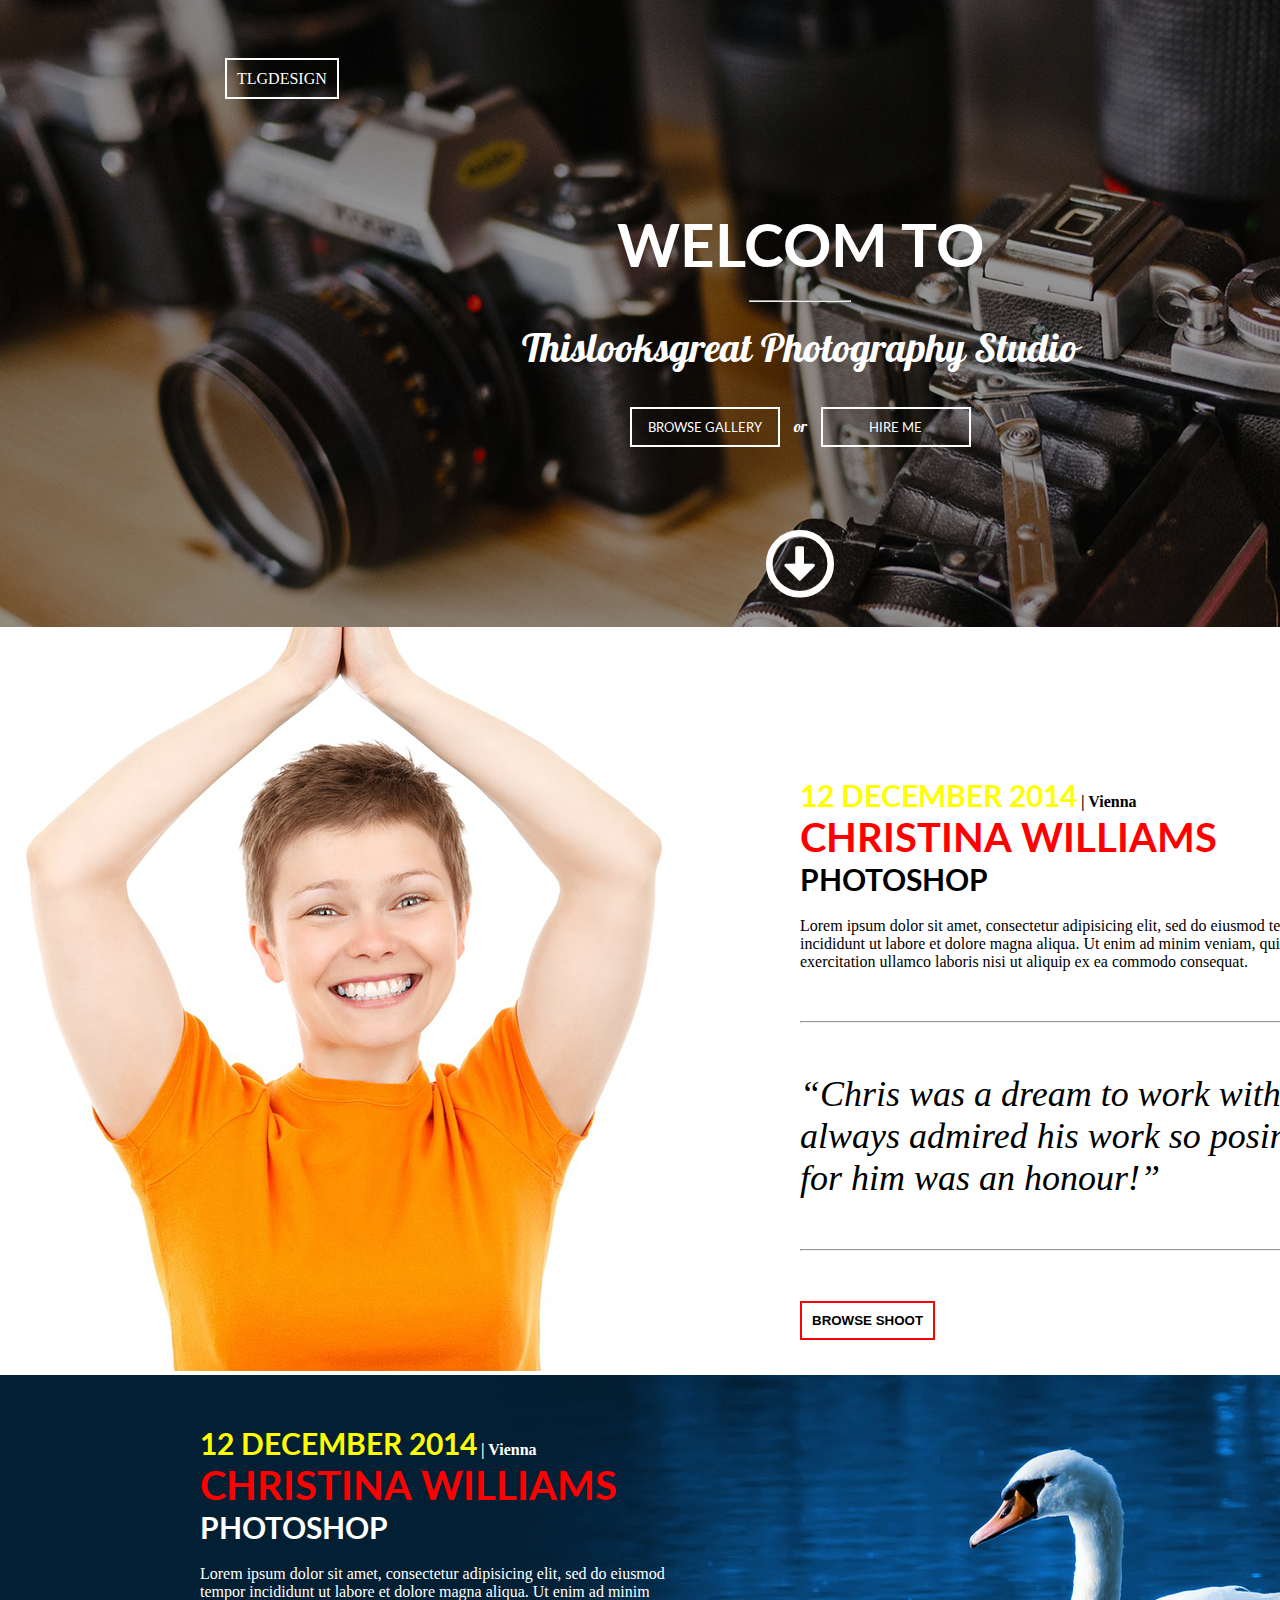
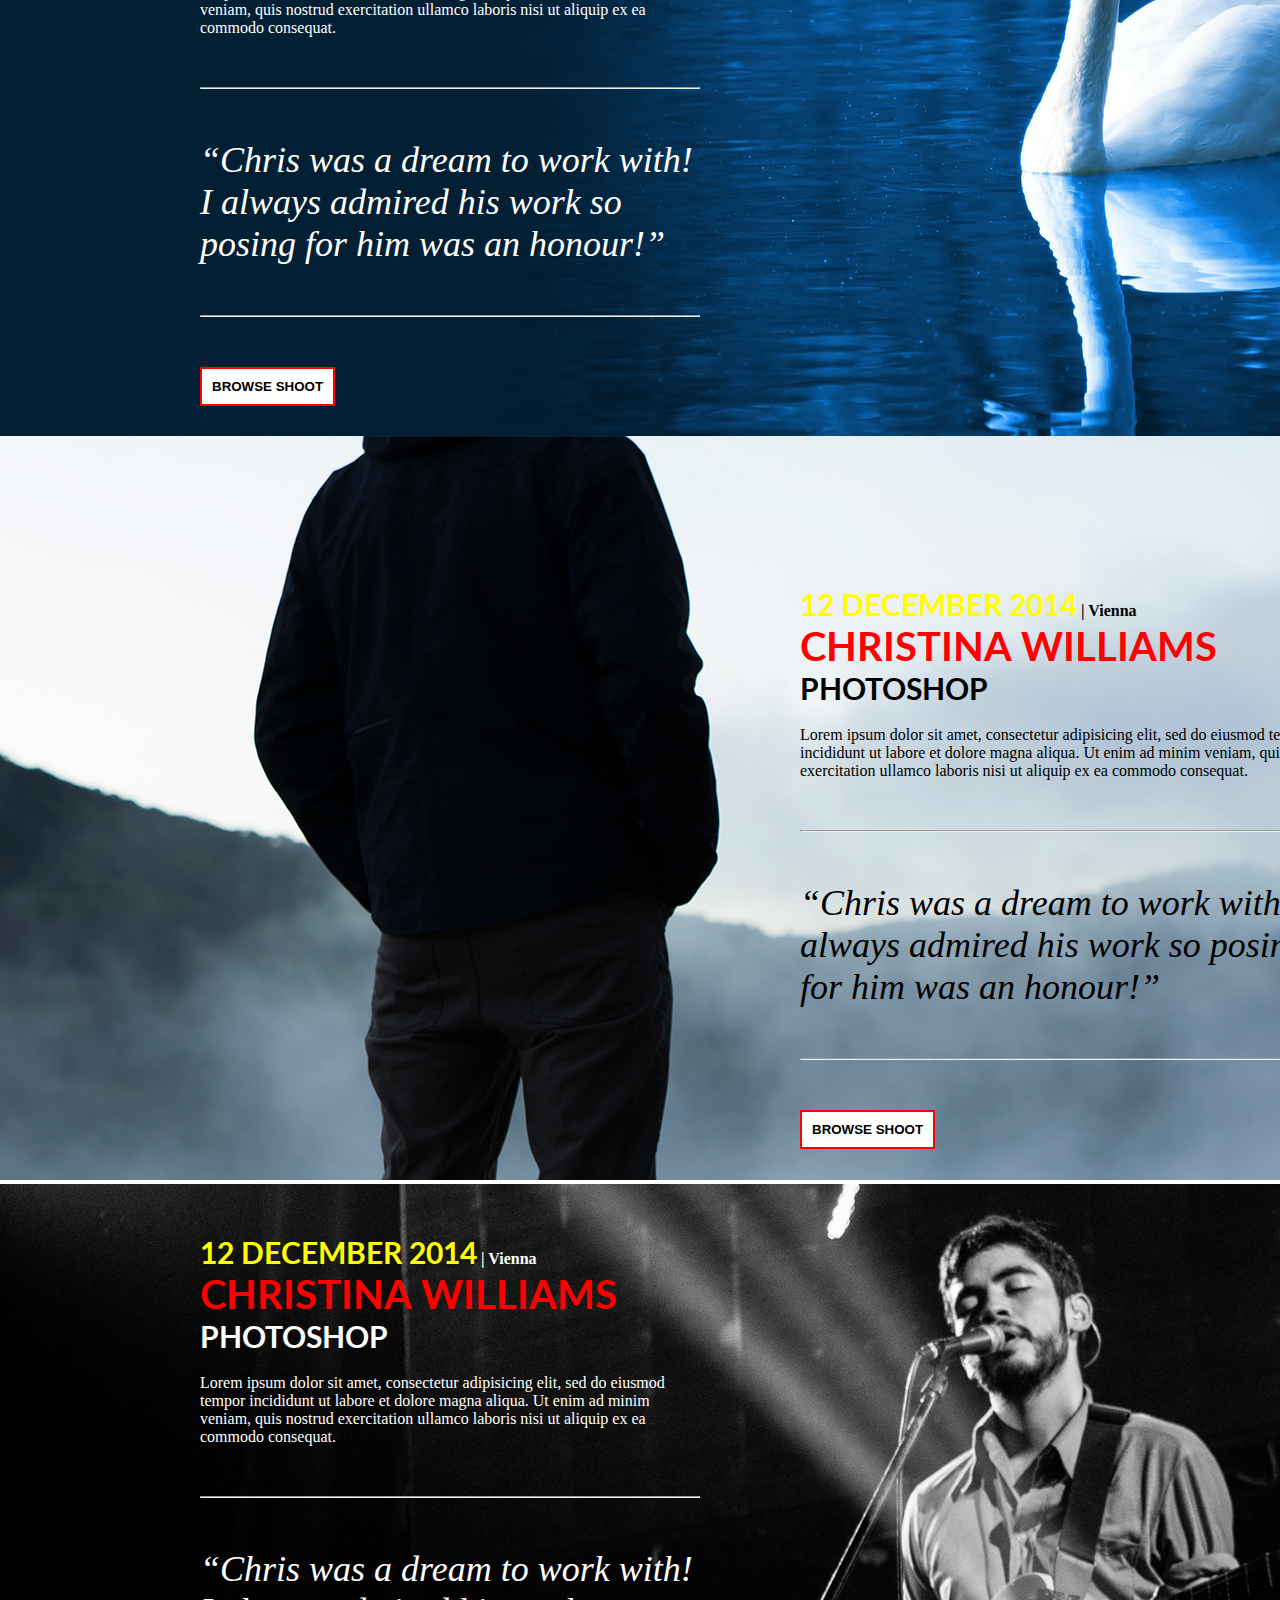
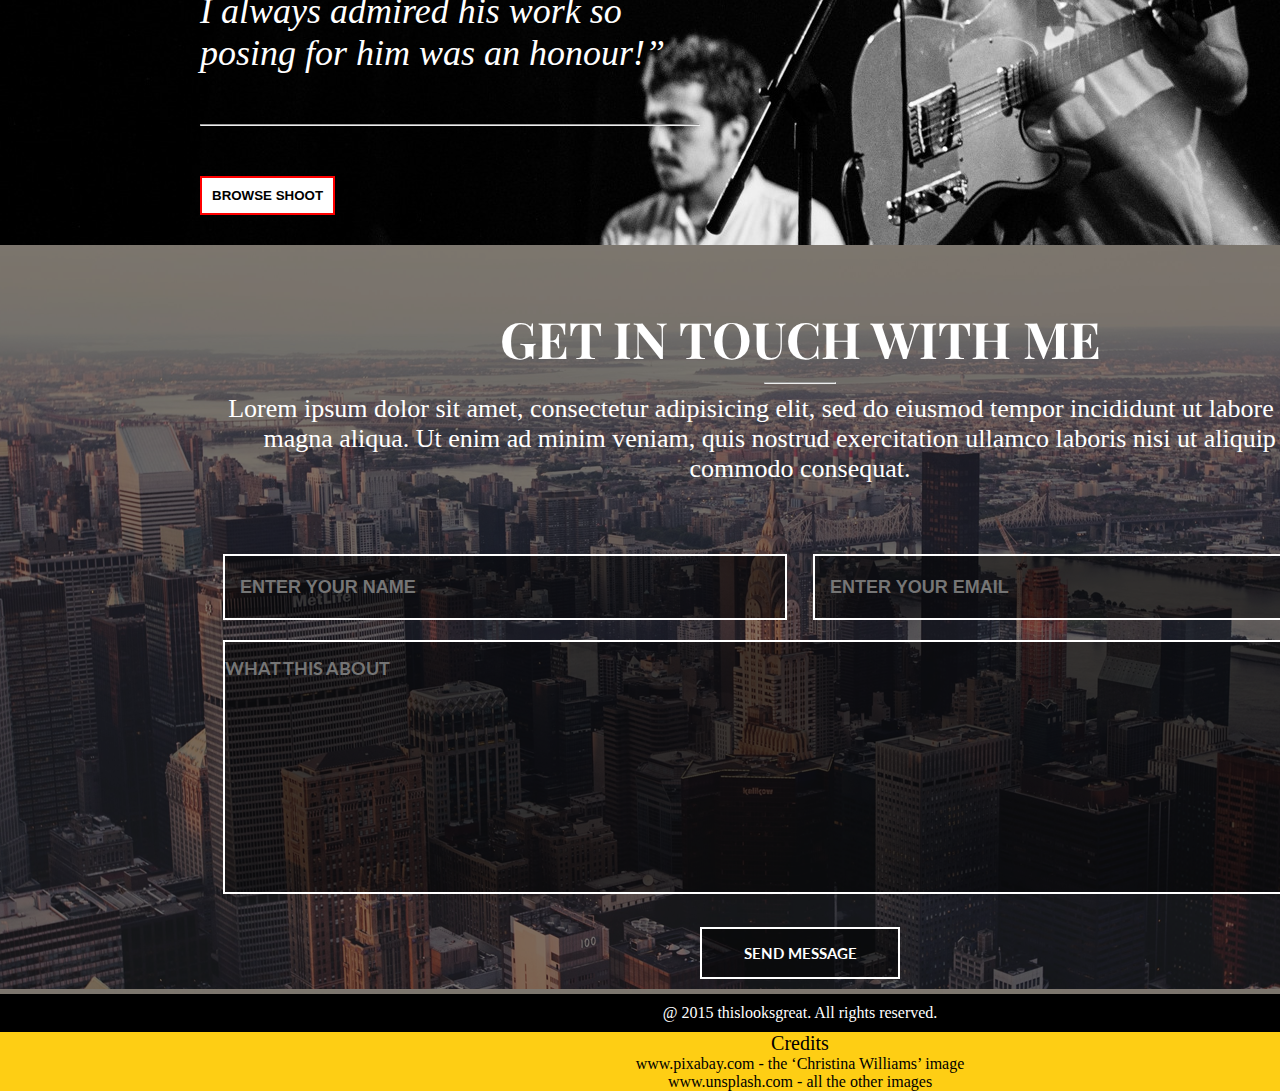
<file: photography.html>
<!DOCTYPE html>
<html lang="en">

<head>
    <meta charset="UTF-8">
    <meta http-equiv="X-UA-Compatible" content="IE=edge">
    <meta name="viewport" content="width=device-width, initial-scale=1.0">
    <title>Document</title>
    <link rel="stylesheet" href="./css/photography.css">
    <link rel="preconnect" href="https://fonts.gstatic.com">
    <link href="https://fonts.googleapis.com/css2?family=Lato:wght@300&display=swap" rel="stylesheet">
    <link rel="stylesheet" href="./css/all.min.css">
    <link rel="preconnect" href="https://fonts.gstatic.com">
    <link rel="stylesheet" href="./css/fontawesome.min.css">
    <link href="https://fonts.googleapis.com/css2?family=Pattaya&display=swap" rel="stylesheet">
    <link rel="stylesheet" href="./css/fontawesome.min.css">
    <link href="https://fonts.googleapis.com/css2?family=Playfair+Display:ital@1&display=swap" rel="stylesheet">




</head>

<body>
    <div class="container">
        <header>
            <div class="navagation">
                <div class="logo">
                    <span>TLGDESIGN</span>

                </div>
                <div class="menu">


                    <img src="./img/menu.png" alt="">


                </div>
                <div class="header-text">
                    <h1>WELCOM TO</h1>
                    <hr>
                    <P>Thislooksgreat Photography Studio</P>
                    <div class="header-buttom">
                        <button>Browse gallery</button>
                        <span>or</span>
                        <button>HIRE ME</button>


                    </div>
                    <div class="arrow">

                        <i class="far fa-arrow-alt-circle-down"></i>

                    </div>


                </div>


            </div>


        </header>
        <main>
            <section>
                <article id="content-items-right">
                    <div class="post-right">
                        <div class="post-img">
                            <img src="./img/ANH1.png" alt="">

                        </div>

                        <div class="post-right-text">
                            <div class="title">
                                <span>12 december 2014</span>
                                <p>| Vienna</p>

                            </div>





                            <h1>Christina williams
                            </h1>
                            <span>PHOTOSHOP</span>
                            <p>Lorem ipsum dolor sit amet, consectetur adipisicing elit, sed do eiusmod tempor
                                incididunt ut labore et dolore magna aliqua. Ut enim ad minim veniam, quis nostrud
                                exercitation ullamco laboris nisi ut aliquip ex ea commodo consequat. </p>
                            <hr>
                            <i>“Chris was a dream to work with! I always admired his work so posing for him was an
                                honour!”</i>
                            <hr>
                            <button id="btn1-buttom">BROWSE SHOOT</button>
                        </div>

                    </div>

                </article>
                <article id="content-items-left">
                    <div class="post-left">
                        <!-- <div class="post-img">
                            <img src="./img/img holder.png" alt="">

                        </div> -->

                        <div class="post-left-text">
                            <div class="title">
                                <span>12 december 2014</span>
                                <p>| Vienna</p>

                            </div>





                            <h1>Christina williams
                            </h1>
                            <span>PHOTOSHOP</span>
                            <p>Lorem ipsum dolor sit amet, consectetur adipisicing elit, sed do eiusmod tempor
                                incididunt ut labore et dolore magna aliqua. Ut enim ad minim veniam, quis nostrud
                                exercitation ullamco laboris nisi ut aliquip ex ea commodo consequat. </p>
                            <hr>
                            <i>“Chris was a dream to work with! I always admired his work so posing for him was an
                                honour!”</i>
                            <hr>
                            <button id="btn-left-buttom">BROWSE SHOOT</button>
                        </div>

                    </div>

                </article>
                <article id="content-items-right">
                    <div class="post-right">
                        <div class="post-img">
                            <img src="./img/anh3.png" alt="">

                        </div>

                        <div class="post-right-text">
                            <div class="title">
                                <span>12 december 2014</span>
                                <p>| Vienna</p>

                            </div>





                            <h1>Christina williams
                            </h1>
                            <span>PHOTOSHOP</span>
                            <p>Lorem ipsum dolor sit amet, consectetur adipisicing elit, sed do eiusmod tempor
                                incididunt ut labore et dolore magna aliqua. Ut enim ad minim veniam, quis nostrud
                                exercitation ullamco laboris nisi ut aliquip ex ea commodo consequat. </p>
                            <hr>
                            <i>“Chris was a dream to work with! I always admired his work so posing for him was an
                                honour!”</i>
                            <hr>
                            <button id="btn1-buttom">BROWSE SHOOT</button>
                        </div>

                    </div>

                </article>

                <article id="content-items-left">
                    <div class="post-left1">
                        <!-- <div class="post-img">
                            <img src="./img/img holder.png" alt="">

                        </div> -->

                        <div class="post-left-text">
                            <div class="title">
                                <span>12 december 2014</span>
                                <p>| Vienna</p>

                            </div>





                            <h1>Christina williams
                            </h1>
                            <span>PHOTOSHOP</span>
                            <p>Lorem ipsum dolor sit amet, consectetur adipisicing elit, sed do eiusmod tempor
                                incididunt ut labore et dolore magna aliqua. Ut enim ad minim veniam, quis nostrud
                                exercitation ullamco laboris nisi ut aliquip ex ea commodo consequat. </p>
                            <hr>
                            <i>“Chris was a dream to work with! I always admired his work so posing for him was an
                                honour!”</i>
                            <hr>
                            <button id="btn-left-buttom">BROWSE SHOOT</button>
                        </div>

                    </div>

                </article>

            </section>

        </main>
        <footer>
            <div class="footer-login">
                <div class="footer-login-text">
                    <h1>Get in touch with me</h1>
                    <hr>
                    <p>Lorem ipsum dolor sit amet, consectetur adipisicing elit, sed do eiusmod tempor incididunt ut
                        labore et dolore magna aliqua. Ut enim ad minim veniam, quis nostrud exercitation ullamco
                        laboris nisi ut aliquip ex ea commodo consequat. </p>
                </div>
                <div class="footer-login-input">
                    <div class="login">

                        <input type="text" class="input1" name="" id="" placeholder="ENTER YOUR NAME">
                        <input type="text" class="input2" name="" id="" placeholder="ENTER YOUR EMAIL">
                        <textarea name="" id="writting" cols="30" rows="10" placeholder="WHAT THIS ABOUT"></textarea>
                   
                    </div>
                    
                    

                    
                </div>
                <button id="btn-send">SEND MESSAGE</button>
                <div class="footer-title">
                    <span>@ 2015 thislooksgreat. All rights reserved.</span>
                </div>
            </div>
           
            <div class="footer-end">
                <span>Credits </span>
                <p>www.pixabay.com - the ‘Christina Williams’ image</p>
                <p>
                    www.unsplash.com - all the other images
                </p>

            </div>
            

    
    </footer>
    </div>

</body>

</html>
</file>
<file: css/photography.css>
* {
    margin: 0px;
    padding: 0px;
    margin: 0 auto;

}
header {
    background-image: url(../img/Layer\ 34.png);
}
body {
    width: 1600px
}
.navagation {
    width: 1150px;
}
.menu {
  
    float: right;
   
}


.logo {
    padding-top: 70px;
}
.logo span {
    border: 2px solid white;
    padding: 10px;
    color: white;
}

.header-text{
    padding-top: 120px;
    text-align: center;
}
.header-text h1 {
    color: white;
    font-size: 60px;
    font-family: 'Lato', sans-serif;
    text-transform: uppercase;
    margin-bottom: 20px;
}
.header-text hr {
    width: 100px;
    margin-bottom: 20px;

}
.header-text p {
    font-size: 40px;
    color: white;
    font-family: 'Pattaya', sans-serif;

}
.header-buttom  span{
    color: white;
    font-family: 'Pattaya', sans-serif;

}
.header-buttom button {
    padding: 10px;
    border: 2px solid white;
    width: 150px;
    text-transform: uppercase;
    font-family:'Lato', sans-serif;
    margin: 30px 10px;
    color: #fff;
    overflow: hidden;
    background-color: Transparent;
    background-repeat:no-repeat;
    cursor:pointer;
    outline:none;
}
.arrow {
  margin-top: 50px;
  padding-bottom: 20px;
  font-size: 70px;
}
.arrow >i{
color: white;

}

.post-right {
    /* background-image: url(../img/ANH1.png); */
    /* background-color: aqua;
    
    background-repeat: no-repeat;
    background-size: cover;
    position: relative;
    width: 980px; */
    
    display: grid;
    grid-template-columns: 400px auto;
   

}
.post-left {
    background-image: url(../img/img\ holder.png);
    
    
   

}
.post-left-text {
    width: 500px;
    
   padding-top: 50px;
   margin-right: 900px;
   color: white;

   
  
}




.post-left .title span {
    color:  yellow;
    font-family: "Lato", sans-serif;
    font-weight: bold;
    text-transform: uppercase;
}
.post-left-text .title P{
    display: inline;
   font-weight: bold;

    
}
.post-left-text h1 {
    color: red;
    font-weight: bold;
    font-family: "Lato", sans-serif;
    font-size: 40px;
    text-transform: uppercase;
}
.post-left-text span{
    font-size: 30px;
    text-transform: uppercase;
    font-family: "Lato", sans-serif;
    font-weight: bold;
}
.post-left-text p{
    margin-top: 20px;
}
.post-left-text i {
    font-size: 36px;
}
.post-left-text hr {
    margin-top: 50px;
    margin-bottom: 50px;
}
#btn-left-buttom {
    padding: 10px;
    border: 2px solid red;
    color: black;
    text-transform: uppercase;
    font-weight: bold;
    background-color: white;
    margin-bottom: 30px;
}
.post-left1 {
    background-image: url(../img/Layer\ 31.png);

}
.post-left1 .title span {
    color:  yellow;
    font-family: "Lato", sans-serif;
    font-weight: bold;
    text-transform: uppercase;
}



.post-right-text {
    width: 540px;
    
   margin-top: 150px;
   margin-left: 400px;

   
  
}
.post-right-text .title span {
    color:  yellow;
    font-family: "Lato", sans-serif;
    font-weight: bold;
    text-transform: uppercase;
}
.post-right-text .title P{
    display: inline;
   font-weight: bold;

    
}
.post-right-text h1 {
    color: red;
    font-weight: bold;
    font-family: "Lato", sans-serif;
    font-size: 40px;
    text-transform: uppercase;
}
.post-right-text span{
    font-size: 30px;
    text-transform: uppercase;
    font-family: "Lato", sans-serif;
    font-weight: bold;
}
.post-right-text p{
    margin-top: 20px;
}
.post-right-text i {
    font-size: 36px;
}
.post-right-text hr {
    margin-top: 50px;
    margin-bottom: 50px;
}
#btn1-buttom {
    padding: 10px;
    border: 2px solid red;
    color: black;
    text-transform: uppercase;
    font-weight: bold;
    background-color: white;
}
.footer-login {
    background-image: url(../img/Layer\ 32.png);
  
}
.footer-login-text {
    text-align: center;
    width: 1150px;
    padding-top: 60px;
}
.footer-login-text h1 {
    font-size: 50px;
    font-weight: bold;
    text-transform: uppercase;
    font-family: 'Playfair Display', serif;
    color: white;
    padding-bottom: 10px;

}
.footer-login-text hr {
    width: 70px;
    
}
.footer-login-text p {
    font-size: 26px;
    color: white;
    padding-top: 10px;
    padding-bottom: 40px;
}
.footer-login-input {
    text-align: center;
    color: white;
    padding-top: 30px;
    text-transform: uppercase;
    font-family:'Lato', sans-serif;
    /* margin: 30px 10px; */
   
}

#writting {
    /* display: block; */
    width: 1150px;
    border: 2px solid white;
    background-color:rgba(0, 0, 0, 0.5);
    font-family:'Lato', sans-serif;
    font-size: large;
    position: relative;
    padding:15px 0px 15px 0px ;

    top: 20px;
    font-weight: bolder;

    
}
/* 
.login input {
    color:white;
    padding: 15px 15px 0px 15px ;
    width: 530px;
    border: 2px solid white;
    
} */

.input1{
    color:white;
    padding:0px 15px 0px 15px ;
    width: 530px;
    border: 2px solid white;
    float: left;
    background-color:rgba(0, 0, 0, 0.5);
    position: relative;
    left: 223px;
    font-size: large;
    height:62px;
    font-weight: bolder;


}


.input2{
    color:white;
    padding: 0px 15px 0px 15px ;
    width: 530px;
    border: 2px solid white;
    float:right;
    background-color:rgba(0, 0, 0, 0.5);
    height: 62px;
    font-size: large;
    font-weight: bolder;

    position: relative;
    right: 223px;

}
#btn-send {
    padding: 15px;
    width: 200px;
    margin-left: 700px;
    font-weight: bold;
    font-size: 15px;
    margin-top: 50px;
    margin-bottom: 15px;
    color:white;
    font-family:'Lato', sans-serif;
    border: 2px solid white;
    background-color:rgba(0, 0, 0, 0.5);
    cursor: pointer;
    font-weight: bolder;
}
.footer-title {
    background-color: black;
    text-align: center;
    color: white;
    padding: 10px;
    
}
.footer-end {
    background-color: #fece14;
    text-align: center;

}
.footer-end span {
    font-size: 20px;
}
</file>
